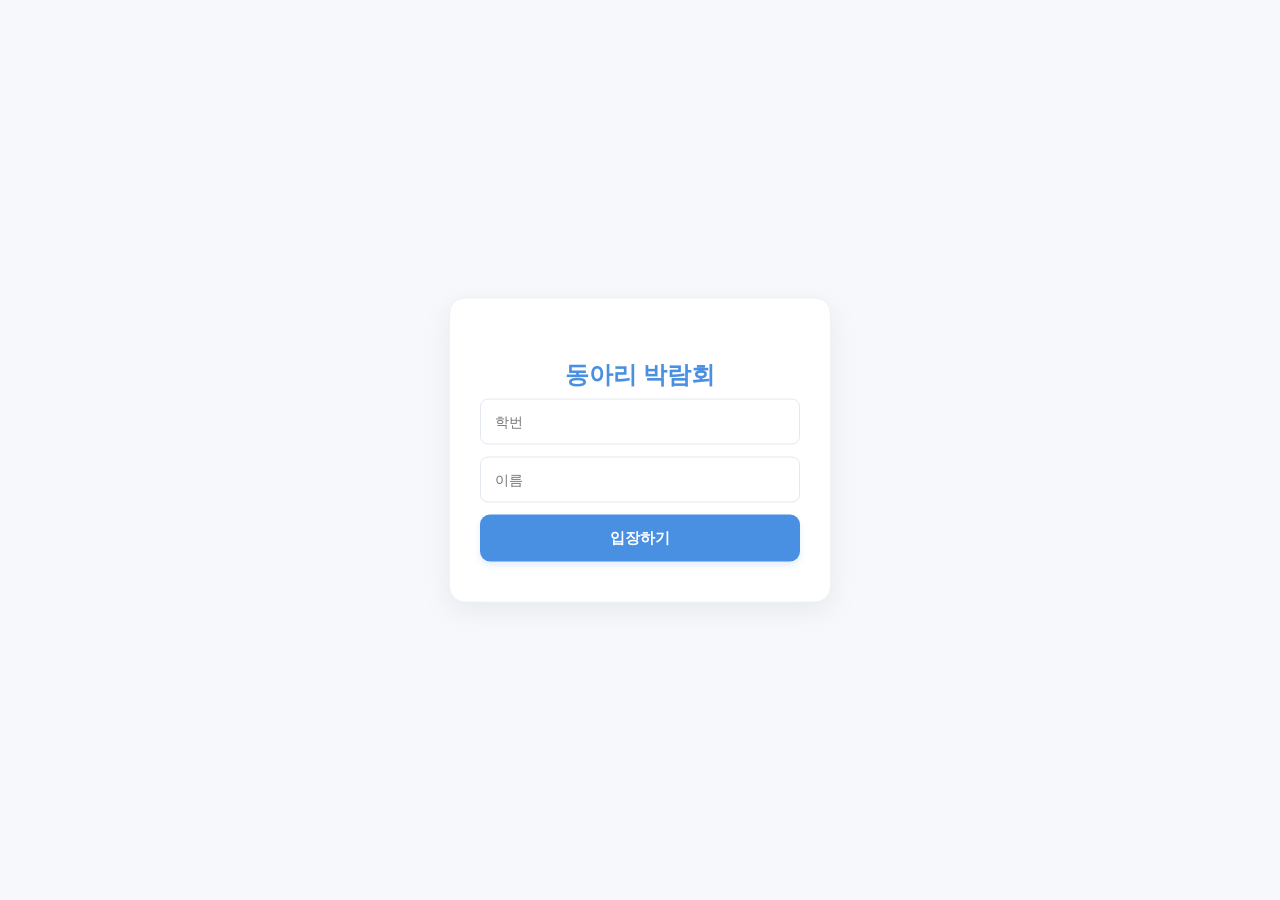
<file: potato/index.html>
<!DOCTYPE html>
<html lang="ko">
<head>
    <meta charset="UTF-8">
    <meta name="viewport" content="width=device-width, initial-scale=1.0">
    <title>로그인</title>
    <link rel="stylesheet" href="style.css">
</head>
<body>
    <div class="login-container">
        <h2>동아리 박람회</h2>
        <input type="text" id="studentId" placeholder="학번" required>
        <input type="text" id="studentName" placeholder="이름" required>
        <button class="login-btn" onclick="login()">입장하기</button>
    </div>

    <script src="script.js"></script>
</body>
</html>
</file>
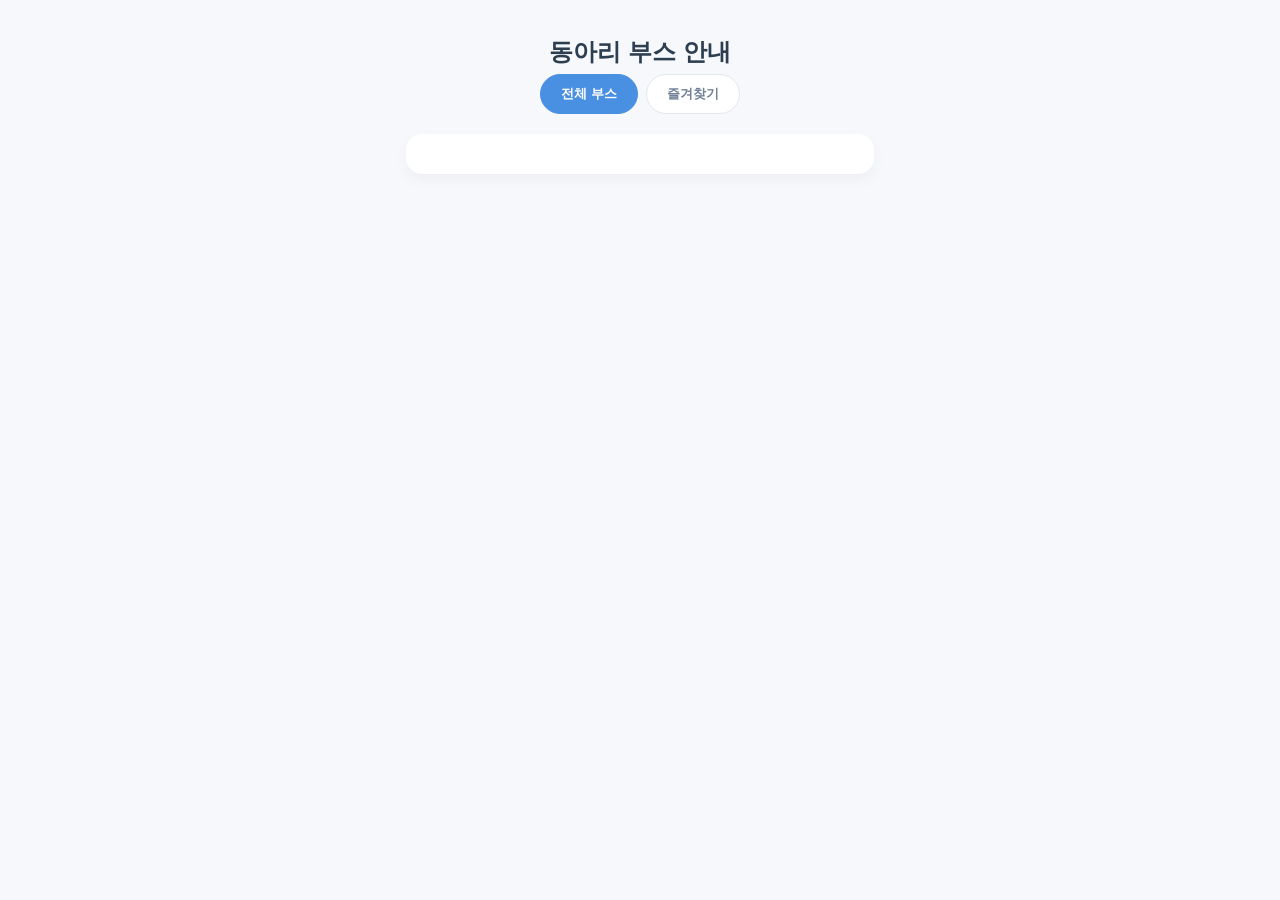
<file: potato/booth.html>
<!DOCTYPE html>
<html lang="ko">
<head>
    <meta charset="UTF-8">
    <meta name="viewport" content="width=device-width, initial-scale=1.0">
    <title>부스 안내</title>
    <link rel="stylesheet" href="style.css">
</head>
<body class="sub-body booth-bg">
    <h1>동아리 부스 안내</h1>

    <div class="filter-tabs">
        <button id="btnAll" class="tab-btn active" onclick="changeTab('all')">전체 부스</button>
        <button id="btnFav" class="tab-btn" onclick="changeTab('fav')">즐겨찾기</button>
    </div>

    <div id="boothContainer" class="sub-container">
        </div>

    <script src="script.js"></script>
    <script>
        reberBooths('all');
    </script>
</body>
</html>
</file>
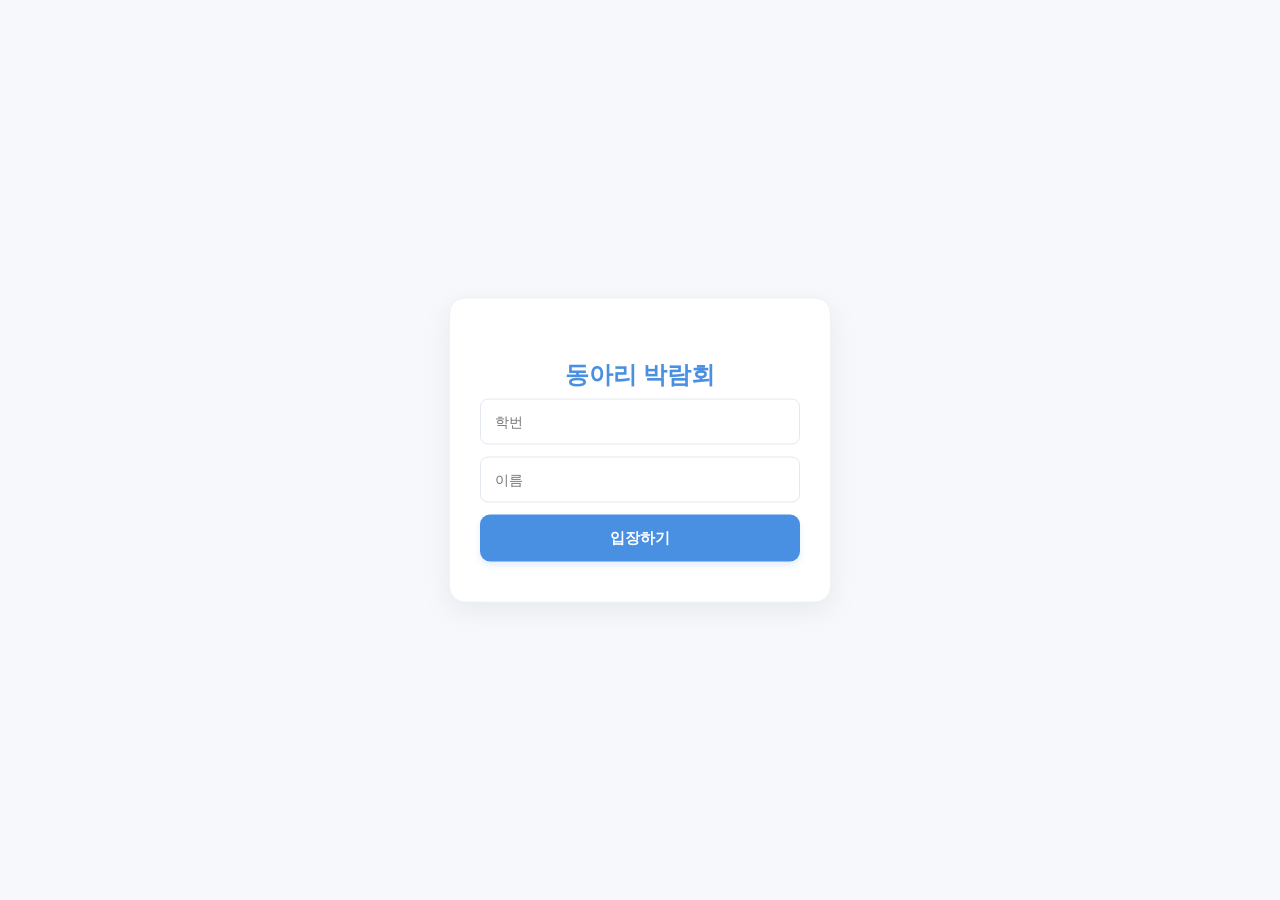
<file: potato/main.html>
<!DOCTYPE html>
<html lang="ko">
<head>
    <meta charset="UTF-8">
    <meta name="viewport" content="width=device-width, initial-scale=1.0">
    <title>동아리 박람회</title>
    <link rel="stylesheet" href="style.css">
</head>
<body class="main-bady">

    <div class="user-info" id="userInfo">로딩 중...</div>
    
    <h1 class="main-title">동아리 박람회</h1>

    <div class="timetable">
        <h3>시간표</h3>
        <div class="table-row"><span>08:30 ~ 09:00</span><span>조회, 부스 이동, 준비</span></div>
        <div class="table-row"><span>09:00 ~ 10:40</span><span>부스운영 1타임</span></div>
        <div class="table-row"><span>10:40 ~ 12:20</span><span>부스운영 2타임</span></div>
        <div class="table-row"><span>13:30 ~ 15:00</span><span>부스운영 3타임 (정리포함)</span></div>
        <div class="table-row"><span>15:00 ~ 16:00</span><span>동아리박람회 골든벨</span></div>
        <div class="table-row"><span>16:00 ~ 16:30</span><span>교실 이동, 정리, 종례</span></div>
    </div>

    <div class="menu-container">
        <button class="menu-btn" onclick="openPage('booth.html')">부스 안내</button>
        <button class="menu-btn" onclick="openPage('stamp.html')">스탬프</button>
        <button class="menu-btn" onclick="openPage('map.html')">배치도</button>
    </div>

    <script src="script.js"></script>
    <script>
        checkLoginAndDisplay();
    </script>
</body>
</html>
</file>
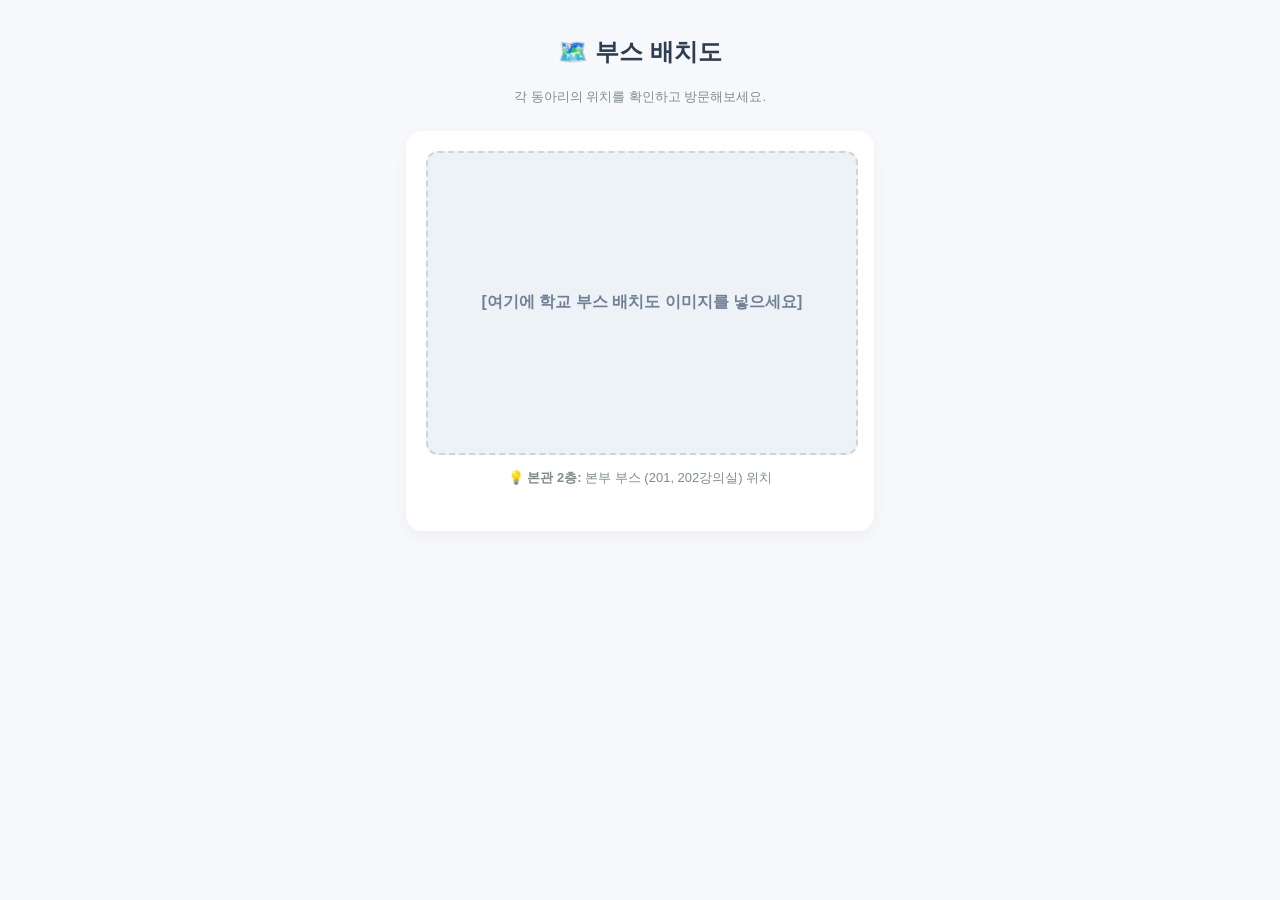
<file: potato/map.html>
<!DOCTYPE html>
<html lang="ko">
<head>
    <meta charset="UTF-8">
    <title>박람회 지도</title>
    <link rel="stylesheet" href="style.css">
</head>
<body class="sub-body map-bg">
    <h1>🗺️ 부스 배치도</h1>
    <p>각 동아리의 위치를 확인하고 방문해보세요.</p>
    <div class="sub-container">
        <div class="map-placeholder">
            [여기에 학교 부스 배치도 이미지를 넣으세요]
        </div>
        <p style="text-align: center;">💡 <strong>본관 2층:</strong> 본부 부스 (201, 202강의실) 위치</p>
    </div>
</body>
</html>
</file>
<file: potato/style.css>
/* ==========================================================================
   1. 공통 기본 스타일 & 배경 (축제 분위기 파스텔 톤)
   ========================================================================== */
body {
    font-family: 'Malgun Gothic', sans-serif;
    margin: 0;
    padding: 0;
    background-color: #f6f8fb;
    color: #333;
    display: flex;
    flex-direction: column;
    min-height: 100vh;
}

/* ==========================================================================
   2. 로그인 화면 (Index.html)
   ========================================================================== */
.login-container {
    background: white;
    padding: 40px 30px;
    border-radius: 16px;
    box-shadow: 0 8px 24px rgba(149, 157, 165, 0.15);
    text-align: center;
    width: 320px;
    position: absolute;
    top: 50%;
    left: 50%;
    transform: translate(-50%, -50%);
    border: 1px solid #eef2f5;
}
.login-container h2 { 
    margin-bottom: 8px; 
    color: #4A90E2; 
    font-size: 24px;
}
.login-container p {
    font-size: 13px;
    color: #888;
    margin-bottom: 24px;
}
.login-container input {
    width: 100%; 
    padding: 14px; 
    margin-bottom: 12px;
    border: 1px solid #e2e8f0; 
    border-radius: 8px; 
    box-sizing: border-box;
    font-size: 14px;
    outline: none;
    transition: 0.2s;
}
.login-container input:focus {
    border-color: #4A90E2;
    box-shadow: 0 0 0 3px rgba(74, 144, 226, 0.1);
}

/* ==========================================================================
   3. 메인 화면 (Main.html) 전용 스타일
   ========================================================================== */
.main-body { 
    padding: 32px 20px; 
    max-width: 500px;
    margin: 0 auto;
    box-sizing: border-box;
    display: flex;
    flex-direction: column;
}

/* 학생 학번/이름 표시 우측 상단 뱃지 */
.user-info { 
    align-self: flex-end;
    background: linear-gradient(135deg, #e0eaff 0%, #ebf3fc 100%);
    color: #2b78d2;
    padding: 8px 16px;
    border-radius: 30px;
    font-size: 13px; 
    font-weight: bold; 
    margin-bottom: 24px; 
    box-shadow: 0 4px 10px rgba(74, 144, 226, 0.08);
    border: 1px solid rgba(74, 144, 226, 0.15);
    display: flex;
    align-items: center;
    gap: 6px;
}
.user-info::before {
    content: '🎓';
    font-size: 14px;
}

/* 축제 타이틀 데코레이션 (에러 유발하는 -webkit-background-clip 제거 후 호환성 높은 속성으로 변경) */
.main-title { 
    font-size: 30px; 
    font-weight: 900;
    color: #2c3e50; /* 안전한 솔리드 파스텔 네이비로 교체 */
    margin-top: 10px;
    margin-bottom: 8px;
    text-align: center;
    letter-spacing: -0.5px;
}
.main-subtitle {
    font-size: 14px;
    color: #8a9cae;
    margin-bottom: 35px;
    text-align: center;
    font-weight: 500;
}

/* ⏱️ 시간표 스타일 리뉴얼 */
.timetable {
    background: white; 
    padding: 24px; 
    border-radius: 20px;
    box-shadow: 0 10px 25px rgba(149, 157, 165, 0.08); 
    margin-bottom: 30px; 
    border: 1px solid rgba(74, 144, 226, 0.05);
}
.timetable h3 { 
    margin-top: 0; 
    margin-bottom: 18px;
    color: #2c3e50; 
    font-size: 17px;
    font-weight: 800;
    text-align: left;
    display: flex;
    align-items: center;
    gap: 8px;
}
.timetable h3::before {
    content: '🕒';
    font-size: 18px;
}
.table-row { 
    display: flex; 
    justify-content: space-between; 
    padding: 14px 6px; 
    border-bottom: 1px dashed #e2e8f0; 
    font-size: 13.5px; 
    color: #4a5568;
    transition: background 0.2s;
}
.table-row:hover {
    background-color: #fcfdfe;
}
.table-row:last-child {
    border-bottom: none;
}
.table-row span:first-child {
    font-weight: 700;
    color: #4A90E2;
}
.table-row span:last-child {
    font-weight: 500;
}

/* 🗺️ 메인 메뉴 이동 버튼 디자인 */
.menu-container { 
    display: flex; 
    flex-direction: column; 
    gap: 16px; 
}
.menu-btn {
    background: white; 
    border: 1px solid #e2e8f0; 
    border-radius: 20px;
    padding: 22px; 
    font-size: 18px; 
    font-weight: bold; 
    color: #2c3e50; 
    cursor: pointer; 
    transition: all 0.25s cubic-bezier(0.4, 0, 0.2, 1);
    text-align: left;
    display: flex;
    align-items: center;
    justify-content: space-between;
    box-shadow: 0 4px 12px rgba(0,0,0,0.01);
}
.menu-btn::after {
    content: '➔';
    font-size: 13px;
    color: #4A90E2;
    background: #f0f6ff;
    width: 28px;
    height: 28px;
    border-radius: 50%;
    display: flex;
    align-items: center;
    justify-content: center;
    transition: all 0.25s ease;
}
.menu-btn:hover { 
    transform: translateY(-4px);
    border-color: #4A90E2;
    box-shadow: 0 12px 24px rgba(74, 144, 226, 0.12);
}
.menu-btn:hover::after {
    transform: translateX(6px);
    background: #4A90E2;
    color: white;
}

/* ==========================================================================
   4. 서브페이지 공통 & 스탬프 & 부스 리스트
   ========================================================================== */
.sub-body { 
    padding: 20px 16px; 
    max-width: 500px;
    margin: 0 auto;
    box-sizing: border-box;
}
.sub-body h1 {
    font-size: 24px;
    color: #2c3e50;
    margin-bottom: 6px;
    text-align: center;
}
.sub-body p {
    font-size: 13px;
    color: #7f8c8d;
    margin-bottom: 24px;
    text-align: center;
    line-height: 1.5;
}
.sub-container {
    background: white; 
    padding: 20px;
    border-radius: 16px; 
    box-shadow: 0 6px 16px rgba(0,0,0,0.04);
    margin-bottom: 20px;
}

/* 로그인/공통 하단 버튼 */
.login-btn {
    width: 100%; 
    padding: 14px; 
    background-color: #4A90E2; 
    color: white;
    border: none; 
    border-radius: 10px; 
    font-size: 15px; 
    cursor: pointer; 
    font-weight: bold;
    box-shadow: 0 4px 6px rgba(74, 144, 226, 0.15);
    transition: background 0.2s;
}
.login-btn:hover {
    background-color: #357ABD;
}

/* 부스 목록 탭 */
.filter-tabs { 
    display: flex;
    justify-content: center;
    gap: 8px;
    margin-bottom: 20px; 
}
.tab-btn { 
    padding: 10px 20px; 
    border: 1px solid #e2e8f0; 
    background: white; 
    color: #718096;
    cursor: pointer; 
    border-radius: 30px; 
    font-size: 13px;
    font-weight: bold;
    transition: 0.2s;
}
.tab-btn.active { 
    background: #4A90E2; 
    color: white; 
    border-color: #4A90E2;
}

/* 개별 부스 디자인 */
.booth-item { 
    display: flex; 
    justify-content: space-between; 
    align-items: center; 
    padding: 16px 8px; 
    border-bottom: 1px solid #f1f3f5; 
}
.booth-item:last-child {
    border-bottom: none;
}
.booth-info h3 { 
    margin: 0 0 6px 0; 
    font-size: 15px; 
    color: #2d3748; 
}
.booth-info .loc { 
    font-size: 12px; 
    color: #2b78d2; /* 콜론(:) 문자 및 공백 완벽 정규화 */
    font-weight: bold; 
}
.fav-btn { 
    background: none; 
    border: none; 
    font-size: 20px; 
    color: #cbd5e0; 
    cursor: pointer; 
    transition: color 0.15s;
}
.fav-btn.active { 
    color: #f1c40f; 
}

/* ==========================================================================
   5. 3x3 동그라미 스탬프 빙고판 디자인
   ========================================================================== */
.bingo-board {
    display: grid; 
    grid-template-columns: repeat(3, 1fr);
    gap: 12px; 
    max-width: 340px; 
    margin: 20px auto;
}
.bingo-cell {
    background: #ffffff; 
    border: 2px dashed #cbd5e0; 
    border-radius: 50%; 
    aspect-ratio: 1 / 1; 
    display: flex; 
    flex-direction: column;
    align-items: center; 
    justify-content: center; 
    font-size: 12px;
    font-weight: bold; 
    color: #4a5568; 
    position: relative; 
    text-align: center; 
    box-sizing: border-box;
    transition: all 0.3s ease;
}
.req-badge {
    position: absolute; 
    top: 6px; 
    background-color: #e53e3e;
    color: white; 
    font-size: 8px; 
    padding: 2px 6px; 
    border-radius: 10px;
    transform: scale(0.9);
}
.bingo-cell.active { 
    background: #f0fff4; 
    border: 2px solid #38a169; 
    color: #22543d; 
    box-shadow: 0 4px 10px rgba(56, 161, 105, 0.12);
}
.bingo-cell .status { 
    font-size: 18px; 
    margin-top: 4px; 
}
.bingo-result { 
    text-align: center; 
    font-size: 22px; 
    font-weight: bold; 
    color: #e53e3e; 
    margin-top: 20px; 
}

/* 지도 배치도 공간 */
.map-placeholder { 
    width: 100%; 
    height: 300px; 
    background: #edf2f7; 
    display: flex; 
    align-items: center; 
    justify-content: center; 
    border-radius: 12px; 
    color: #718096; 
    font-weight: bold; 
    border: 2px dashed #cbd5e0; 
}
</file>
